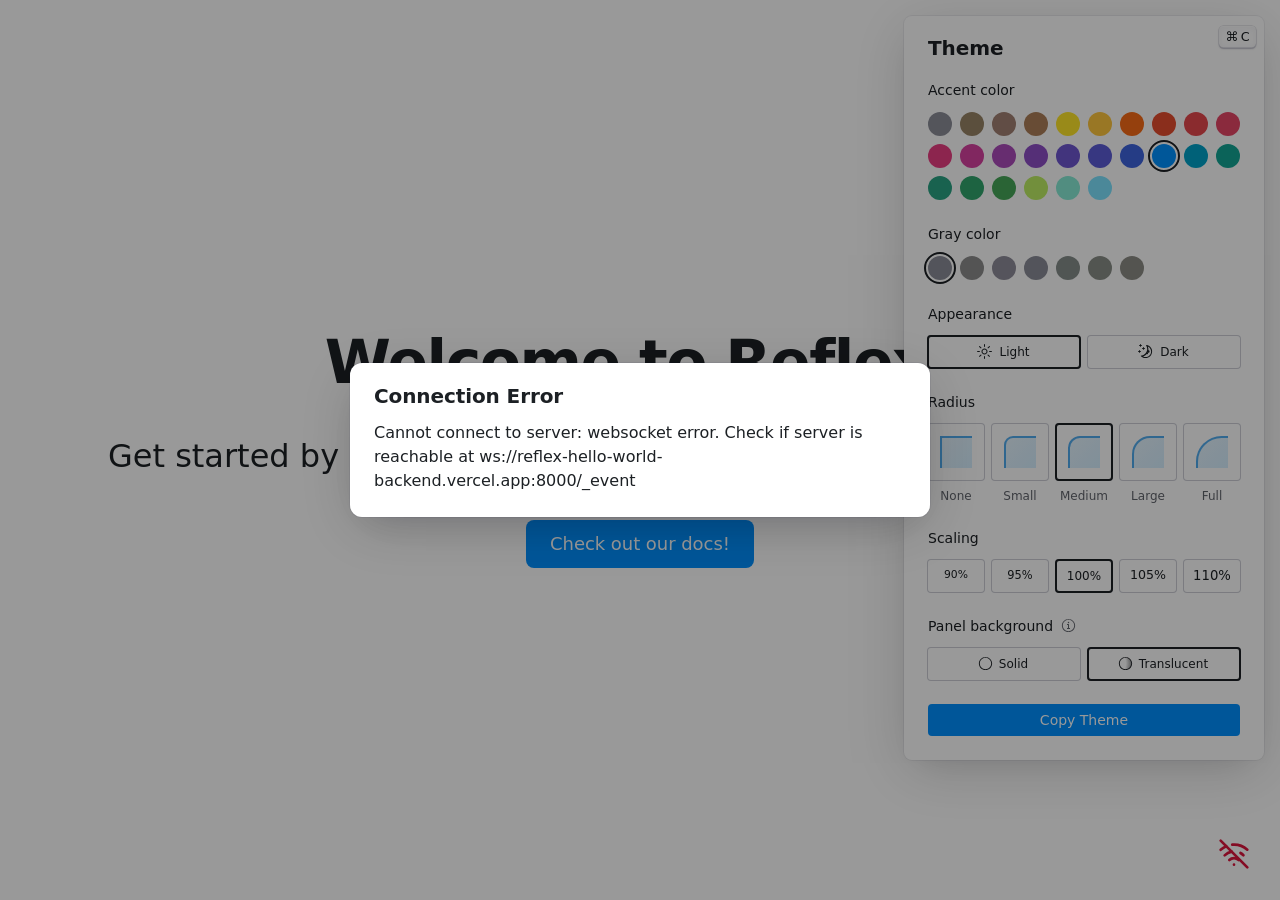
<file: index.html>
<!DOCTYPE html><html lang="en"><head><meta charSet="utf-8"/><meta name="viewport" content="width=device-width"/><title>Reflex Hello World | Index</title><meta content="favicon.ico" property="og:image"/><meta name="next-head-count" content="4"/><link rel="preload" href="/_next/static/css/9b455a05b5be3bfc.css" as="style" crossorigin=""/><link rel="stylesheet" href="/_next/static/css/9b455a05b5be3bfc.css" crossorigin="" data-n-g=""/><noscript data-n-css=""></noscript><script defer="" crossorigin="" nomodule="" src="/_next/static/chunks/polyfills-c67a75d1b6f99dc8.js"></script><script src="/_next/static/chunks/webpack-ce057566244fa2ce.js" defer="" crossorigin=""></script><script src="/_next/static/chunks/framework-bbecb7d54330d002.js" defer="" crossorigin=""></script><script src="/_next/static/chunks/main-d118035c79e44985.js" defer="" crossorigin=""></script><script src="/_next/static/chunks/pages/_app-b67d47fac037e711.js" defer="" crossorigin=""></script><script src="/_next/static/chunks/289-af9cf72feeacbb5a.js" defer="" crossorigin=""></script><script src="/_next/static/chunks/452-6c3e418779ef1334.js" defer="" crossorigin=""></script><script src="/_next/static/chunks/pages/index-16f719d574b78aa0.js" defer="" crossorigin=""></script><script src="/_next/static/wOvpNPeB535eRm3nLg3Bg/_buildManifest.js" defer="" crossorigin=""></script><script src="/_next/static/wOvpNPeB535eRm3nLg3Bg/_ssgManifest.js" defer="" crossorigin=""></script></head><body><div id="__next"><script>!function(){try{var d=document.documentElement,c=d.classList;c.remove('light','dark');var e=localStorage.getItem('chakra-ui-color-mode');if('system'===e||(!e&&false)){var t='(prefers-color-scheme: dark)',m=window.matchMedia(t);if(m.media!==t||m.matches){d.style.colorScheme = 'dark';c.add('dark')}else{d.style.colorScheme = 'light';c.add('light')}}else if(e){c.add(e|| '')}else{c.add('light')}if(e==='light'||e==='dark'||!e)d.style.colorScheme=e||'light'}catch(e){}}()</script><style>
:root, .light, .light-theme { --color-page-background: white; }
.dark, .dark-theme { --color-page-background: var(--slate-1); }
body { background-color: var(--color-page-background); }
</style><div data-is-root-theme="true" data-accent-color="blue" data-gray-color="slate" data-has-background="false" data-panel-background="translucent" data-radius="medium" data-scaling="100%" class="radix-themes css-0"><style data-emotion="css 17rg0dp">.css-17rg0dp{position:fixed;width:100vw;height:0;}</style><div class="css-17rg0dp"><style data-emotion="css 138ddzj animation-zrpd5b">.css-138ddzj{color:crimson;z-index:9999;position:fixed;bottom:30px;right:30px;-webkit-animation:animation-zrpd5b 1s infinite;animation:animation-zrpd5b 1s infinite;}@-webkit-keyframes animation-zrpd5b{0%{opacity:0;}100%{opacity:1;}}@keyframes animation-zrpd5b{0%{opacity:0;}100%{opacity:1;}}</style><svg xmlns="http://www.w3.org/2000/svg" width="32" height="32" viewBox="0 0 24 24" fill="none" stroke="currentColor" stroke-width="2" stroke-linecap="round" stroke-linejoin="round" class="lucide lucide-wifi-off css-138ddzj"><line x1="2" x2="22" y1="2" y2="22"></line><path d="M8.5 16.5a5 5 0 0 1 7 0"></path><path d="M2 8.82a15 15 0 0 1 4.17-2.65"></path><path d="M10.66 5c4.01-.36 8.14.9 11.34 3.76"></path><path d="M16.85 11.25a10 10 0 0 1 2.22 1.68"></path><path d="M5 13a10 10 0 0 1 5.24-2.76"></path><line x1="12" x2="12.01" y1="20" y2="20"></line>wifi_off</svg></div><style data-emotion="css 1uygidu">.css-1uygidu{height:100vh;display:-webkit-box;display:-webkit-flex;display:-ms-flexbox;display:flex;-webkit-align-items:center;-webkit-box-align:center;-ms-flex-align:center;align-items:center;-webkit-box-pack:center;-ms-flex-pack:center;-webkit-justify-content:center;justify-content:center;}</style><div class="rt-Flex css-1uygidu rt-r-display-flex rt-r-jc-start"><div style="z-index:9999;overflow:hidden;max-height:calc(100vh - var(--space-4) - var(--space-4));border-radius:var(--radius-4);background-color:var(--color-panel-solid);transform-origin:top center;transition-property:transform, box-shadow;transition-duration:200ms;transition-timing-function:ease-out;transform:none;box-shadow:var(--shadow-5)" data-is-root-theme="false" data-accent-color="blue" data-gray-color="slate" data-has-background="false" data-panel-background="translucent" data-radius="medium" data-scaling="100%" class="rt-Flex radix-themes rt-r-display-flex rt-r-fd-column rt-r-jc-start rt-r-position-fixed rt-r-top-0 rt-r-right-0 rt-r-mt-4 rt-r-mr-4"><div dir="ltr" class="rt-ScrollAreaRoot" style="position:relative;--radix-scroll-area-corner-width:0px;--radix-scroll-area-corner-height:0px"><style>[data-radix-scroll-area-viewport]{scrollbar-width:none;-ms-overflow-style:none;-webkit-overflow-scrolling:touch;}[data-radix-scroll-area-viewport]::-webkit-scrollbar{display:none}</style><div data-radix-scroll-area-viewport="" class="rt-ScrollAreaViewport" style="overflow-x:hidden;overflow-y:hidden"><div style="min-width:100%;display:table"><div class="rt-Box rt-r-p-5 rt-r-position-relative rt-r-fg-1"><div class="rt-Box rt-r-position-absolute rt-r-top-0 rt-r-right-0 rt-r-m-2"><kbd tabindex="0" data-state="closed" class="rt-Kbd rt-ThemePanelShortcut rt-r-size-3">⌘ C</kbd></div><h3 class="rt-Heading rt-r-size-5 rt-r-weight-bold rt-r-lt-both rt-r-mb-5">Theme</h3><p id="accent-color-title" class="rt-Text rt-r-size-2 rt-r-weight-medium rt-r-mt-5">Accent color</p><div role="group" aria-labelledby="accent-color-title" class="rt-Grid rt-r-gap-2 rt-r-mt-3" style="--grid-template-columns-initial:repeat(10, minmax(0, 1fr))"><label class="rt-ThemePanelSwatch" style="background-color:var(--gray-9)"><input class="rt-ThemePanelSwatchInput" type="radio" name="accentColor" data-state="closed" value="gray"/></label><label class="rt-ThemePanelSwatch" style="background-color:var(--gold-9)"><input class="rt-ThemePanelSwatchInput" type="radio" name="accentColor" data-state="closed" value="gold"/></label><label class="rt-ThemePanelSwatch" style="background-color:var(--bronze-9)"><input class="rt-ThemePanelSwatchInput" type="radio" name="accentColor" data-state="closed" value="bronze"/></label><label class="rt-ThemePanelSwatch" style="background-color:var(--brown-9)"><input class="rt-ThemePanelSwatchInput" type="radio" name="accentColor" data-state="closed" value="brown"/></label><label class="rt-ThemePanelSwatch" style="background-color:var(--yellow-9)"><input class="rt-ThemePanelSwatchInput" type="radio" name="accentColor" data-state="closed" value="yellow"/></label><label class="rt-ThemePanelSwatch" style="background-color:var(--amber-9)"><input class="rt-ThemePanelSwatchInput" type="radio" name="accentColor" data-state="closed" value="amber"/></label><label class="rt-ThemePanelSwatch" style="background-color:var(--orange-9)"><input class="rt-ThemePanelSwatchInput" type="radio" name="accentColor" data-state="closed" value="orange"/></label><label class="rt-ThemePanelSwatch" style="background-color:var(--tomato-9)"><input class="rt-ThemePanelSwatchInput" type="radio" name="accentColor" data-state="closed" value="tomato"/></label><label class="rt-ThemePanelSwatch" style="background-color:var(--red-9)"><input class="rt-ThemePanelSwatchInput" type="radio" name="accentColor" data-state="closed" value="red"/></label><label class="rt-ThemePanelSwatch" style="background-color:var(--ruby-9)"><input class="rt-ThemePanelSwatchInput" type="radio" name="accentColor" data-state="closed" value="ruby"/></label><label class="rt-ThemePanelSwatch" style="background-color:var(--crimson-9)"><input class="rt-ThemePanelSwatchInput" type="radio" name="accentColor" data-state="closed" value="crimson"/></label><label class="rt-ThemePanelSwatch" style="background-color:var(--pink-9)"><input class="rt-ThemePanelSwatchInput" type="radio" name="accentColor" data-state="closed" value="pink"/></label><label class="rt-ThemePanelSwatch" style="background-color:var(--plum-9)"><input class="rt-ThemePanelSwatchInput" type="radio" name="accentColor" data-state="closed" value="plum"/></label><label class="rt-ThemePanelSwatch" style="background-color:var(--purple-9)"><input class="rt-ThemePanelSwatchInput" type="radio" name="accentColor" data-state="closed" value="purple"/></label><label class="rt-ThemePanelSwatch" style="background-color:var(--violet-9)"><input class="rt-ThemePanelSwatchInput" type="radio" name="accentColor" data-state="closed" value="violet"/></label><label class="rt-ThemePanelSwatch" style="background-color:var(--iris-9)"><input class="rt-ThemePanelSwatchInput" type="radio" name="accentColor" data-state="closed" value="iris"/></label><label class="rt-ThemePanelSwatch" style="background-color:var(--indigo-9)"><input class="rt-ThemePanelSwatchInput" type="radio" name="accentColor" data-state="closed" value="indigo"/></label><label class="rt-ThemePanelSwatch" style="background-color:var(--blue-9)"><input class="rt-ThemePanelSwatchInput" type="radio" name="accentColor" data-state="closed" checked="" value="blue"/></label><label class="rt-ThemePanelSwatch" style="background-color:var(--cyan-9)"><input class="rt-ThemePanelSwatchInput" type="radio" name="accentColor" data-state="closed" value="cyan"/></label><label class="rt-ThemePanelSwatch" style="background-color:var(--teal-9)"><input class="rt-ThemePanelSwatchInput" type="radio" name="accentColor" data-state="closed" value="teal"/></label><label class="rt-ThemePanelSwatch" style="background-color:var(--jade-9)"><input class="rt-ThemePanelSwatchInput" type="radio" name="accentColor" data-state="closed" value="jade"/></label><label class="rt-ThemePanelSwatch" style="background-color:var(--green-9)"><input class="rt-ThemePanelSwatchInput" type="radio" name="accentColor" data-state="closed" value="green"/></label><label class="rt-ThemePanelSwatch" style="background-color:var(--grass-9)"><input class="rt-ThemePanelSwatchInput" type="radio" name="accentColor" data-state="closed" value="grass"/></label><label class="rt-ThemePanelSwatch" style="background-color:var(--lime-9)"><input class="rt-ThemePanelSwatchInput" type="radio" name="accentColor" data-state="closed" value="lime"/></label><label class="rt-ThemePanelSwatch" style="background-color:var(--mint-9)"><input class="rt-ThemePanelSwatchInput" type="radio" name="accentColor" data-state="closed" value="mint"/></label><label class="rt-ThemePanelSwatch" style="background-color:var(--sky-9)"><input class="rt-ThemePanelSwatchInput" type="radio" name="accentColor" data-state="closed" value="sky"/></label></div><p id="gray-color-title" class="rt-Text rt-Flex rt-r-display-flex rt-r-ai-center rt-r-jc-space-between rt-r-size-2 rt-r-weight-medium rt-r-mt-5">Gray color</p><div role="group" aria-labelledby="gray-color-title" class="rt-Grid rt-r-gap-2 rt-r-mt-3" style="--grid-template-columns-initial:repeat(10, minmax(0, 1fr))"><label class="rt-Flex rt-r-display-flex rt-r-ai-center rt-r-jc-center rt-ThemePanelSwatch" style="background-color:var(--slate-9)"><input class="rt-ThemePanelSwatchInput" type="radio" name="grayColor" data-state="closed" checked="" value="auto"/></label><label class="rt-Flex rt-r-display-flex rt-r-ai-center rt-r-jc-center rt-ThemePanelSwatch" style="background-color:var(--gray-9);filter:saturate(0)"><input class="rt-ThemePanelSwatchInput" type="radio" name="grayColor" data-state="closed" value="gray"/></label><label class="rt-Flex rt-r-display-flex rt-r-ai-center rt-r-jc-center rt-ThemePanelSwatch" style="background-color:var(--mauve-9)"><input class="rt-ThemePanelSwatchInput" type="radio" name="grayColor" data-state="closed" value="mauve"/></label><label class="rt-Flex rt-r-display-flex rt-r-ai-center rt-r-jc-center rt-ThemePanelSwatch" style="background-color:var(--slate-9)"><input class="rt-ThemePanelSwatchInput" type="radio" name="grayColor" data-state="closed" value="slate"/></label><label class="rt-Flex rt-r-display-flex rt-r-ai-center rt-r-jc-center rt-ThemePanelSwatch" style="background-color:var(--sage-9)"><input class="rt-ThemePanelSwatchInput" type="radio" name="grayColor" data-state="closed" value="sage"/></label><label class="rt-Flex rt-r-display-flex rt-r-ai-center rt-r-jc-center rt-ThemePanelSwatch" style="background-color:var(--olive-9)"><input class="rt-ThemePanelSwatchInput" type="radio" name="grayColor" data-state="closed" value="olive"/></label><label class="rt-Flex rt-r-display-flex rt-r-ai-center rt-r-jc-center rt-ThemePanelSwatch" style="background-color:var(--sand-9)"><input class="rt-ThemePanelSwatchInput" type="radio" name="grayColor" data-state="closed" value="sand"/></label></div><p id="appearance-title" class="rt-Text rt-r-size-2 rt-r-weight-medium rt-r-mt-5">Appearance</p><div role="group" aria-labelledby="appearance-title" class="rt-Grid rt-r-gap-2 rt-r-mt-3" style="--grid-template-columns-initial:repeat(2, minmax(0, 1fr))"><label class="rt-ThemePanelRadioCard"><input class="rt-ThemePanelRadioCardInput" type="radio" name="appearance" value="light"/><div class="rt-Flex rt-r-display-flex rt-r-ai-center rt-r-jc-center rt-r-gap-2 rt-r-h-6"><svg width="15" height="15" viewBox="0 0 15 15" fill="none" xmlns="http://www.w3.org/2000/svg" style="margin:0 -1px"><path d="M7.5 0C7.77614 0 8 0.223858 8 0.5V2.5C8 2.77614 7.77614 3 7.5 3C7.22386 3 7 2.77614 7 2.5V0.5C7 0.223858 7.22386 0 7.5 0ZM2.1967 2.1967C2.39196 2.00144 2.70854 2.00144 2.90381 2.1967L4.31802 3.61091C4.51328 3.80617 4.51328 4.12276 4.31802 4.31802C4.12276 4.51328 3.80617 4.51328 3.61091 4.31802L2.1967 2.90381C2.00144 2.70854 2.00144 2.39196 2.1967 2.1967ZM0.5 7C0.223858 7 0 7.22386 0 7.5C0 7.77614 0.223858 8 0.5 8H2.5C2.77614 8 3 7.77614 3 7.5C3 7.22386 2.77614 7 2.5 7H0.5ZM2.1967 12.8033C2.00144 12.608 2.00144 12.2915 2.1967 12.0962L3.61091 10.682C3.80617 10.4867 4.12276 10.4867 4.31802 10.682C4.51328 10.8772 4.51328 11.1938 4.31802 11.3891L2.90381 12.8033C2.70854 12.9986 2.39196 12.9986 2.1967 12.8033ZM12.5 7C12.2239 7 12 7.22386 12 7.5C12 7.77614 12.2239 8 12.5 8H14.5C14.7761 8 15 7.77614 15 7.5C15 7.22386 14.7761 7 14.5 7H12.5ZM10.682 4.31802C10.4867 4.12276 10.4867 3.80617 10.682 3.61091L12.0962 2.1967C12.2915 2.00144 12.608 2.00144 12.8033 2.1967C12.9986 2.39196 12.9986 2.70854 12.8033 2.90381L11.3891 4.31802C11.1938 4.51328 10.8772 4.51328 10.682 4.31802ZM8 12.5C8 12.2239 7.77614 12 7.5 12C7.22386 12 7 12.2239 7 12.5V14.5C7 14.7761 7.22386 15 7.5 15C7.77614 15 8 14.7761 8 14.5V12.5ZM10.682 10.682C10.8772 10.4867 11.1938 10.4867 11.3891 10.682L12.8033 12.0962C12.9986 12.2915 12.9986 12.608 12.8033 12.8033C12.608 12.9986 12.2915 12.9986 12.0962 12.8033L10.682 11.3891C10.4867 11.1938 10.4867 10.8772 10.682 10.682ZM5.5 7.5C5.5 6.39543 6.39543 5.5 7.5 5.5C8.60457 5.5 9.5 6.39543 9.5 7.5C9.5 8.60457 8.60457 9.5 7.5 9.5C6.39543 9.5 5.5 8.60457 5.5 7.5ZM7.5 4.5C5.84315 4.5 4.5 5.84315 4.5 7.5C4.5 9.15685 5.84315 10.5 7.5 10.5C9.15685 10.5 10.5 9.15685 10.5 7.5C10.5 5.84315 9.15685 4.5 7.5 4.5Z" fill="currentColor" fill-rule="evenodd" clip-rule="evenodd"></path></svg><span class="rt-Text rt-r-size-1 rt-r-weight-medium">Light</span></div></label><label class="rt-ThemePanelRadioCard"><input class="rt-ThemePanelRadioCardInput" type="radio" name="appearance" value="dark"/><div class="rt-Flex rt-r-display-flex rt-r-ai-center rt-r-jc-center rt-r-gap-2 rt-r-h-6"><svg width="15" height="15" viewBox="0 0 15 15" fill="none" xmlns="http://www.w3.org/2000/svg" style="margin:0 -1px"><path d="M2.89998 0.499976C2.89998 0.279062 2.72089 0.0999756 2.49998 0.0999756C2.27906 0.0999756 2.09998 0.279062 2.09998 0.499976V1.09998H1.49998C1.27906 1.09998 1.09998 1.27906 1.09998 1.49998C1.09998 1.72089 1.27906 1.89998 1.49998 1.89998H2.09998V2.49998C2.09998 2.72089 2.27906 2.89998 2.49998 2.89998C2.72089 2.89998 2.89998 2.72089 2.89998 2.49998V1.89998H3.49998C3.72089 1.89998 3.89998 1.72089 3.89998 1.49998C3.89998 1.27906 3.72089 1.09998 3.49998 1.09998H2.89998V0.499976ZM5.89998 3.49998C5.89998 3.27906 5.72089 3.09998 5.49998 3.09998C5.27906 3.09998 5.09998 3.27906 5.09998 3.49998V4.09998H4.49998C4.27906 4.09998 4.09998 4.27906 4.09998 4.49998C4.09998 4.72089 4.27906 4.89998 4.49998 4.89998H5.09998V5.49998C5.09998 5.72089 5.27906 5.89998 5.49998 5.89998C5.72089 5.89998 5.89998 5.72089 5.89998 5.49998V4.89998H6.49998C6.72089 4.89998 6.89998 4.72089 6.89998 4.49998C6.89998 4.27906 6.72089 4.09998 6.49998 4.09998H5.89998V3.49998ZM1.89998 6.49998C1.89998 6.27906 1.72089 6.09998 1.49998 6.09998C1.27906 6.09998 1.09998 6.27906 1.09998 6.49998V7.09998H0.499976C0.279062 7.09998 0.0999756 7.27906 0.0999756 7.49998C0.0999756 7.72089 0.279062 7.89998 0.499976 7.89998H1.09998V8.49998C1.09998 8.72089 1.27906 8.89997 1.49998 8.89997C1.72089 8.89997 1.89998 8.72089 1.89998 8.49998V7.89998H2.49998C2.72089 7.89998 2.89998 7.72089 2.89998 7.49998C2.89998 7.27906 2.72089 7.09998 2.49998 7.09998H1.89998V6.49998ZM8.54406 0.98184L8.24618 0.941586C8.03275 0.917676 7.90692 1.1655 8.02936 1.34194C8.17013 1.54479 8.29981 1.75592 8.41754 1.97445C8.91878 2.90485 9.20322 3.96932 9.20322 5.10022C9.20322 8.37201 6.82247 11.0878 3.69887 11.6097C3.45736 11.65 3.20988 11.6772 2.96008 11.6906C2.74563 11.702 2.62729 11.9535 2.77721 12.1072C2.84551 12.1773 2.91535 12.2458 2.98667 12.3128L3.05883 12.3795L3.31883 12.6045L3.50684 12.7532L3.62796 12.8433L3.81491 12.9742L3.99079 13.089C4.11175 13.1651 4.23536 13.2375 4.36157 13.3059L4.62496 13.4412L4.88553 13.5607L5.18837 13.6828L5.43169 13.7686C5.56564 13.8128 5.70149 13.8529 5.83857 13.8885C5.94262 13.9155 6.04767 13.9401 6.15405 13.9622C6.27993 13.9883 6.40713 14.0109 6.53544 14.0298L6.85241 14.0685L7.11934 14.0892C7.24637 14.0965 7.37436 14.1002 7.50322 14.1002C11.1483 14.1002 14.1032 11.1453 14.1032 7.50023C14.1032 7.25044 14.0893 7.00389 14.0623 6.76131L14.0255 6.48407C13.991 6.26083 13.9453 6.04129 13.8891 5.82642C13.8213 5.56709 13.7382 5.31398 13.6409 5.06881L13.5279 4.80132L13.4507 4.63542L13.3766 4.48666C13.2178 4.17773 13.0353 3.88295 12.8312 3.60423L12.6782 3.40352L12.4793 3.16432L12.3157 2.98361L12.1961 2.85951L12.0355 2.70246L11.8134 2.50184L11.4925 2.24191L11.2483 2.06498L10.9562 1.87446L10.6346 1.68894L10.3073 1.52378L10.1938 1.47176L9.95488 1.3706L9.67791 1.2669L9.42566 1.1846L9.10075 1.09489L8.83599 1.03486L8.54406 0.98184ZM10.4032 5.30023C10.4032 4.27588 10.2002 3.29829 9.83244 2.40604C11.7623 3.28995 13.1032 5.23862 13.1032 7.50023C13.1032 10.593 10.596 13.1002 7.50322 13.1002C6.63646 13.1002 5.81597 12.9036 5.08355 12.5522C6.5419 12.0941 7.81081 11.2082 8.74322 10.0416C8.87963 10.2284 9.10028 10.3497 9.34928 10.3497C9.76349 10.3497 10.0993 10.0139 10.0993 9.59971C10.0993 9.24256 9.84965 8.94373 9.51535 8.86816C9.57741 8.75165 9.63653 8.63334 9.6926 8.51332C9.88358 8.63163 10.1088 8.69993 10.35 8.69993C11.0403 8.69993 11.6 8.14028 11.6 7.44993C11.6 6.75976 11.0406 6.20024 10.3505 6.19993C10.3853 5.90487 10.4032 5.60464 10.4032 5.30023Z" fill="currentColor" fill-rule="evenodd" clip-rule="evenodd"></path></svg><span class="rt-Text rt-r-size-1 rt-r-weight-medium">Dark</span></div></label></div><p id="radius-title" class="rt-Text rt-r-size-2 rt-r-weight-medium rt-r-mt-5">Radius</p><div role="group" aria-labelledby="radius-title" class="rt-Grid rt-r-gap-2 rt-r-mt-3" style="--grid-template-columns-initial:repeat(5, minmax(0, 1fr))"><div class="rt-Flex rt-r-display-flex rt-r-fd-column rt-r-ai-center rt-r-jc-start"><label class="rt-ThemePanelRadioCard"><input class="rt-ThemePanelRadioCardInput" type="radio" name="radius" id="theme-panel-radius-none" value="none"/><div style="border-top-left-radius:var(--radius-5);background-image:linear-gradient(to bottom right, var(--accent-3), var(--accent-4));border-top:2px solid var(--accent-a8);border-left:2px solid var(--accent-a8)" data-is-root-theme="false" data-accent-color="blue" data-gray-color="slate" data-has-background="false" data-panel-background="translucent" data-radius="none" data-scaling="100%" class="rt-Box radix-themes rt-r-w-6 rt-r-h-6 rt-r-m-3"></div></label><label for="theme-panel-radius-none" data-accent-color="gray" class="rt-Text rt-Box rt-r-pt-2 rt-r-size-1">None</label></div><div class="rt-Flex rt-r-display-flex rt-r-fd-column rt-r-ai-center rt-r-jc-start"><label class="rt-ThemePanelRadioCard"><input class="rt-ThemePanelRadioCardInput" type="radio" name="radius" id="theme-panel-radius-small" value="small"/><div style="border-top-left-radius:var(--radius-5);background-image:linear-gradient(to bottom right, var(--accent-3), var(--accent-4));border-top:2px solid var(--accent-a8);border-left:2px solid var(--accent-a8)" data-is-root-theme="false" data-accent-color="blue" data-gray-color="slate" data-has-background="false" data-panel-background="translucent" data-radius="small" data-scaling="100%" class="rt-Box radix-themes rt-r-w-6 rt-r-h-6 rt-r-m-3"></div></label><label for="theme-panel-radius-small" data-accent-color="gray" class="rt-Text rt-Box rt-r-pt-2 rt-r-size-1">Small</label></div><div class="rt-Flex rt-r-display-flex rt-r-fd-column rt-r-ai-center rt-r-jc-start"><label class="rt-ThemePanelRadioCard"><input class="rt-ThemePanelRadioCardInput" type="radio" name="radius" id="theme-panel-radius-medium" checked="" value="medium"/><div style="border-top-left-radius:var(--radius-5);background-image:linear-gradient(to bottom right, var(--accent-3), var(--accent-4));border-top:2px solid var(--accent-a8);border-left:2px solid var(--accent-a8)" data-is-root-theme="false" data-accent-color="blue" data-gray-color="slate" data-has-background="false" data-panel-background="translucent" data-radius="medium" data-scaling="100%" class="rt-Box radix-themes rt-r-w-6 rt-r-h-6 rt-r-m-3"></div></label><label for="theme-panel-radius-medium" data-accent-color="gray" class="rt-Text rt-Box rt-r-pt-2 rt-r-size-1">Medium</label></div><div class="rt-Flex rt-r-display-flex rt-r-fd-column rt-r-ai-center rt-r-jc-start"><label class="rt-ThemePanelRadioCard"><input class="rt-ThemePanelRadioCardInput" type="radio" name="radius" id="theme-panel-radius-large" value="large"/><div style="border-top-left-radius:var(--radius-5);background-image:linear-gradient(to bottom right, var(--accent-3), var(--accent-4));border-top:2px solid var(--accent-a8);border-left:2px solid var(--accent-a8)" data-is-root-theme="false" data-accent-color="blue" data-gray-color="slate" data-has-background="false" data-panel-background="translucent" data-radius="large" data-scaling="100%" class="rt-Box radix-themes rt-r-w-6 rt-r-h-6 rt-r-m-3"></div></label><label for="theme-panel-radius-large" data-accent-color="gray" class="rt-Text rt-Box rt-r-pt-2 rt-r-size-1">Large</label></div><div class="rt-Flex rt-r-display-flex rt-r-fd-column rt-r-ai-center rt-r-jc-start"><label class="rt-ThemePanelRadioCard"><input class="rt-ThemePanelRadioCardInput" type="radio" name="radius" id="theme-panel-radius-full" value="full"/><div style="border-top-left-radius:80%;background-image:linear-gradient(to bottom right, var(--accent-3), var(--accent-4));border-top:2px solid var(--accent-a8);border-left:2px solid var(--accent-a8)" data-is-root-theme="false" data-accent-color="blue" data-gray-color="slate" data-has-background="false" data-panel-background="translucent" data-radius="full" data-scaling="100%" class="rt-Box radix-themes rt-r-w-6 rt-r-h-6 rt-r-m-3"></div></label><label for="theme-panel-radius-full" data-accent-color="gray" class="rt-Text rt-Box rt-r-pt-2 rt-r-size-1">Full</label></div></div><p id="scaling-title" class="rt-Text rt-r-size-2 rt-r-weight-medium rt-r-mt-5">Scaling</p><div role="group" aria-labelledby="scaling-title" class="rt-Grid rt-r-gap-2 rt-r-mt-3" style="--grid-template-columns-initial:repeat(5, minmax(0, 1fr))"><label class="rt-ThemePanelRadioCard"><input class="rt-ThemePanelRadioCardInput" type="radio" name="scaling" value="90%"/><div class="rt-Flex rt-r-display-flex rt-r-ai-center rt-r-jc-center rt-r-h-6"><div data-is-root-theme="false" data-accent-color="blue" data-gray-color="slate" data-has-background="false" data-panel-background="translucent" data-radius="medium" data-scaling="90%" class="rt-Flex radix-themes rt-r-display-flex rt-r-ai-center rt-r-jc-center"><span class="rt-Text rt-r-size-1 rt-r-weight-medium">90%</span></div></div></label><label class="rt-ThemePanelRadioCard"><input class="rt-ThemePanelRadioCardInput" type="radio" name="scaling" value="95%"/><div class="rt-Flex rt-r-display-flex rt-r-ai-center rt-r-jc-center rt-r-h-6"><div data-is-root-theme="false" data-accent-color="blue" data-gray-color="slate" data-has-background="false" data-panel-background="translucent" data-radius="medium" data-scaling="95%" class="rt-Flex radix-themes rt-r-display-flex rt-r-ai-center rt-r-jc-center"><span class="rt-Text rt-r-size-1 rt-r-weight-medium">95%</span></div></div></label><label class="rt-ThemePanelRadioCard"><input class="rt-ThemePanelRadioCardInput" type="radio" name="scaling" checked="" value="100%"/><div class="rt-Flex rt-r-display-flex rt-r-ai-center rt-r-jc-center rt-r-h-6"><div data-is-root-theme="false" data-accent-color="blue" data-gray-color="slate" data-has-background="false" data-panel-background="translucent" data-radius="medium" data-scaling="100%" class="rt-Flex radix-themes rt-r-display-flex rt-r-ai-center rt-r-jc-center"><span class="rt-Text rt-r-size-1 rt-r-weight-medium">100%</span></div></div></label><label class="rt-ThemePanelRadioCard"><input class="rt-ThemePanelRadioCardInput" type="radio" name="scaling" value="105%"/><div class="rt-Flex rt-r-display-flex rt-r-ai-center rt-r-jc-center rt-r-h-6"><div data-is-root-theme="false" data-accent-color="blue" data-gray-color="slate" data-has-background="false" data-panel-background="translucent" data-radius="medium" data-scaling="105%" class="rt-Flex radix-themes rt-r-display-flex rt-r-ai-center rt-r-jc-center"><span class="rt-Text rt-r-size-1 rt-r-weight-medium">105%</span></div></div></label><label class="rt-ThemePanelRadioCard"><input class="rt-ThemePanelRadioCardInput" type="radio" name="scaling" value="110%"/><div class="rt-Flex rt-r-display-flex rt-r-ai-center rt-r-jc-center rt-r-h-6"><div data-is-root-theme="false" data-accent-color="blue" data-gray-color="slate" data-has-background="false" data-panel-background="translucent" data-radius="medium" data-scaling="110%" class="rt-Flex radix-themes rt-r-display-flex rt-r-ai-center rt-r-jc-center"><span class="rt-Text rt-r-size-1 rt-r-weight-medium">110%</span></div></div></label></div><div class="rt-Flex rt-r-display-flex rt-r-ai-center rt-r-jc-start rt-r-gap-2 rt-r-mt-5"><p id="panel-background-title" class="rt-Text rt-r-size-2 rt-r-weight-medium">Panel background</p><button data-accent-color="gray" type="button" aria-haspopup="dialog" aria-expanded="false" aria-controls="radix-:R2r2qt6:" data-state="closed" class="rt-reset rt-BaseButton rt-IconButton rt-r-size-1 rt-variant-ghost"><svg width="15" height="15" viewBox="0 0 15 15" fill="none" xmlns="http://www.w3.org/2000/svg" aria-hidden="true" focusable="false"><path d="M7.49991 0.876892C3.84222 0.876892 0.877075 3.84204 0.877075 7.49972C0.877075 11.1574 3.84222 14.1226 7.49991 14.1226C11.1576 14.1226 14.1227 11.1574 14.1227 7.49972C14.1227 3.84204 11.1576 0.876892 7.49991 0.876892ZM1.82707 7.49972C1.82707 4.36671 4.36689 1.82689 7.49991 1.82689C10.6329 1.82689 13.1727 4.36671 13.1727 7.49972C13.1727 10.6327 10.6329 13.1726 7.49991 13.1726C4.36689 13.1726 1.82707 10.6327 1.82707 7.49972ZM8.24992 4.49999C8.24992 4.9142 7.91413 5.24999 7.49992 5.24999C7.08571 5.24999 6.74992 4.9142 6.74992 4.49999C6.74992 4.08577 7.08571 3.74999 7.49992 3.74999C7.91413 3.74999 8.24992 4.08577 8.24992 4.49999ZM6.00003 5.99999H6.50003H7.50003C7.77618 5.99999 8.00003 6.22384 8.00003 6.49999V9.99999H8.50003H9.00003V11H8.50003H7.50003H6.50003H6.00003V9.99999H6.50003H7.00003V6.99999H6.50003H6.00003V5.99999Z" fill="currentColor" fill-rule="evenodd" clip-rule="evenodd"></path></svg><span style="position:absolute;border:0;width:1px;height:1px;padding:0;margin:-1px;overflow:hidden;clip:rect(0, 0, 0, 0);white-space:nowrap;word-wrap:normal">Learn more about panel background options</span></button></div><div role="group" aria-labelledby="panel-background-title" class="rt-Grid rt-r-gap-2 rt-r-mt-3" style="--grid-template-columns-initial:repeat(2, minmax(0, 1fr))"><label class="rt-ThemePanelRadioCard"><input class="rt-ThemePanelRadioCardInput" type="radio" name="panelBackground" value="solid"/><div class="rt-Flex rt-r-display-flex rt-r-ai-center rt-r-jc-center rt-r-gap-2 rt-r-h-6"><svg width="15" height="15" viewBox="0 0 15 15" fill="none" xmlns="http://www.w3.org/2000/svg" style="margin:0 -2px"><path d="M0.877075 7.49988C0.877075 3.84219 3.84222 0.877045 7.49991 0.877045C11.1576 0.877045 14.1227 3.84219 14.1227 7.49988C14.1227 11.1575 11.1576 14.1227 7.49991 14.1227C3.84222 14.1227 0.877075 11.1575 0.877075 7.49988ZM7.49991 1.82704C4.36689 1.82704 1.82708 4.36686 1.82708 7.49988C1.82708 10.6329 4.36689 13.1727 7.49991 13.1727C10.6329 13.1727 13.1727 10.6329 13.1727 7.49988C13.1727 4.36686 10.6329 1.82704 7.49991 1.82704Z" fill="currentColor" fill-rule="evenodd" clip-rule="evenodd"></path></svg><span class="rt-Text rt-r-size-1 rt-r-weight-medium">Solid</span></div></label><label class="rt-ThemePanelRadioCard"><input class="rt-ThemePanelRadioCardInput" type="radio" name="panelBackground" checked="" value="translucent"/><div class="rt-Flex rt-r-display-flex rt-r-ai-center rt-r-jc-center rt-r-gap-2 rt-r-h-6"><svg width="15" height="15" viewBox="0 0 15 15" fill="none" xmlns="http://www.w3.org/2000/svg" style="margin:0 -2px"><path opacity=".05" d="M6.78296 13.376C8.73904 9.95284 8.73904 5.04719 6.78296 1.62405L7.21708 1.37598C9.261 4.95283 9.261 10.0472 7.21708 13.624L6.78296 13.376Z" fill="currentColor" fill-rule="evenodd" clip-rule="evenodd"></path><path opacity=".1" d="M7.28204 13.4775C9.23929 9.99523 9.23929 5.00475 7.28204 1.52248L7.71791 1.2775C9.76067 4.9119 9.76067 10.0881 7.71791 13.7225L7.28204 13.4775Z" fill="currentColor" fill-rule="evenodd" clip-rule="evenodd"></path><path opacity=".15" d="M7.82098 13.5064C9.72502 9.99523 9.72636 5.01411 7.82492 1.50084L8.26465 1.26285C10.2465 4.92466 10.2451 10.085 8.26052 13.7448L7.82098 13.5064Z" fill="currentColor" fill-rule="evenodd" clip-rule="evenodd"></path><path opacity=".2" d="M8.41284 13.429C10.1952 9.92842 10.1957 5.07537 8.41435 1.57402L8.85999 1.34729C10.7139 4.99113 10.7133 10.0128 8.85841 13.6559L8.41284 13.429Z" fill="currentColor" fill-rule="evenodd" clip-rule="evenodd"></path><path opacity=".25" d="M9.02441 13.2956C10.6567 9.8379 10.6586 5.17715 9.03005 1.71656L9.48245 1.50366C11.1745 5.09919 11.1726 9.91629 9.47657 13.5091L9.02441 13.2956Z" fill="currentColor" fill-rule="evenodd" clip-rule="evenodd"></path><path opacity=".3" d="M9.66809 13.0655C11.1097 9.69572 11.1107 5.3121 9.67088 1.94095L10.1307 1.74457C11.6241 5.24121 11.6231 9.76683 10.1278 13.2622L9.66809 13.0655Z" fill="currentColor" fill-rule="evenodd" clip-rule="evenodd"></path><path opacity=".35" d="M10.331 12.7456C11.5551 9.52073 11.5564 5.49103 10.3347 2.26444L10.8024 2.0874C12.0672 5.42815 12.0659 9.58394 10.7985 12.9231L10.331 12.7456Z" fill="currentColor" fill-rule="evenodd" clip-rule="evenodd"></path><path opacity=".4" d="M11.0155 12.2986C11.9938 9.29744 11.9948 5.71296 11.0184 2.71067L11.4939 2.55603C12.503 5.6589 12.502 9.35178 11.4909 12.4535L11.0155 12.2986Z" fill="currentColor" fill-rule="evenodd" clip-rule="evenodd"></path><path opacity=".45" d="M11.7214 11.668C12.4254 9.01303 12.4262 5.99691 11.7237 3.34116L12.2071 3.21329C12.9318 5.95292 12.931 9.05728 12.2047 11.7961L11.7214 11.668Z" fill="currentColor" fill-rule="evenodd" clip-rule="evenodd"></path><path opacity=".5" d="M12.4432 10.752C12.8524 8.63762 12.8523 6.36089 12.4429 4.2466L12.9338 4.15155C13.3553 6.32861 13.3554 8.66985 12.9341 10.847L12.4432 10.752Z" fill="currentColor" fill-rule="evenodd" clip-rule="evenodd"></path><path d="M0.877075 7.49988C0.877075 3.84219 3.84222 0.877045 7.49991 0.877045C11.1576 0.877045 14.1227 3.84219 14.1227 7.49988C14.1227 11.1575 11.1576 14.1227 7.49991 14.1227C3.84222 14.1227 0.877075 11.1575 0.877075 7.49988ZM7.49991 1.82704C4.36689 1.82704 1.82708 4.36686 1.82708 7.49988C1.82708 10.6329 4.36689 13.1727 7.49991 13.1727C10.6329 13.1727 13.1727 10.6329 13.1727 7.49988C13.1727 4.36686 10.6329 1.82704 7.49991 1.82704Z" fill="currentColor" fill-rule="evenodd" clip-rule="evenodd"></path></svg><span class="rt-Text rt-r-size-1 rt-r-weight-medium">Translucent</span></div></label></div><button style="width:100%" class="rt-reset rt-BaseButton rt-Button rt-r-size-2 rt-variant-solid rt-r-mt-5">Copy Theme</button></div></div></div><div class="rt-ScrollAreaViewportFocusRing"></div></div></div><style data-emotion="css vn850v">.css-vn850v{font-size:2em;}</style><div class="rt-Flex css-vn850v rt-r-display-flex rt-r-fd-column rt-r-ai-center rt-r-jc-start rt-r-gap-7"><h1 class="rt-Heading rt-r-size-9 rt-r-weight-bold">Welcome to Reflex!</h1><p class="rt-Text">Get started by editing <code class="rt-Code rt-variant-soft">reflex_hello_world/reflex_hello_world.py</code></p><button class="rt-reset rt-BaseButton rt-Button rt-r-size-4 rt-variant-solid">Check out our docs!</button></div></div></div></div><script id="__NEXT_DATA__" type="application/json" crossorigin="">{"props":{"pageProps":{}},"page":"/","query":{},"buildId":"wOvpNPeB535eRm3nLg3Bg","nextExport":true,"autoExport":true,"isFallback":false,"scriptLoader":[]}</script></body></html>
</file>
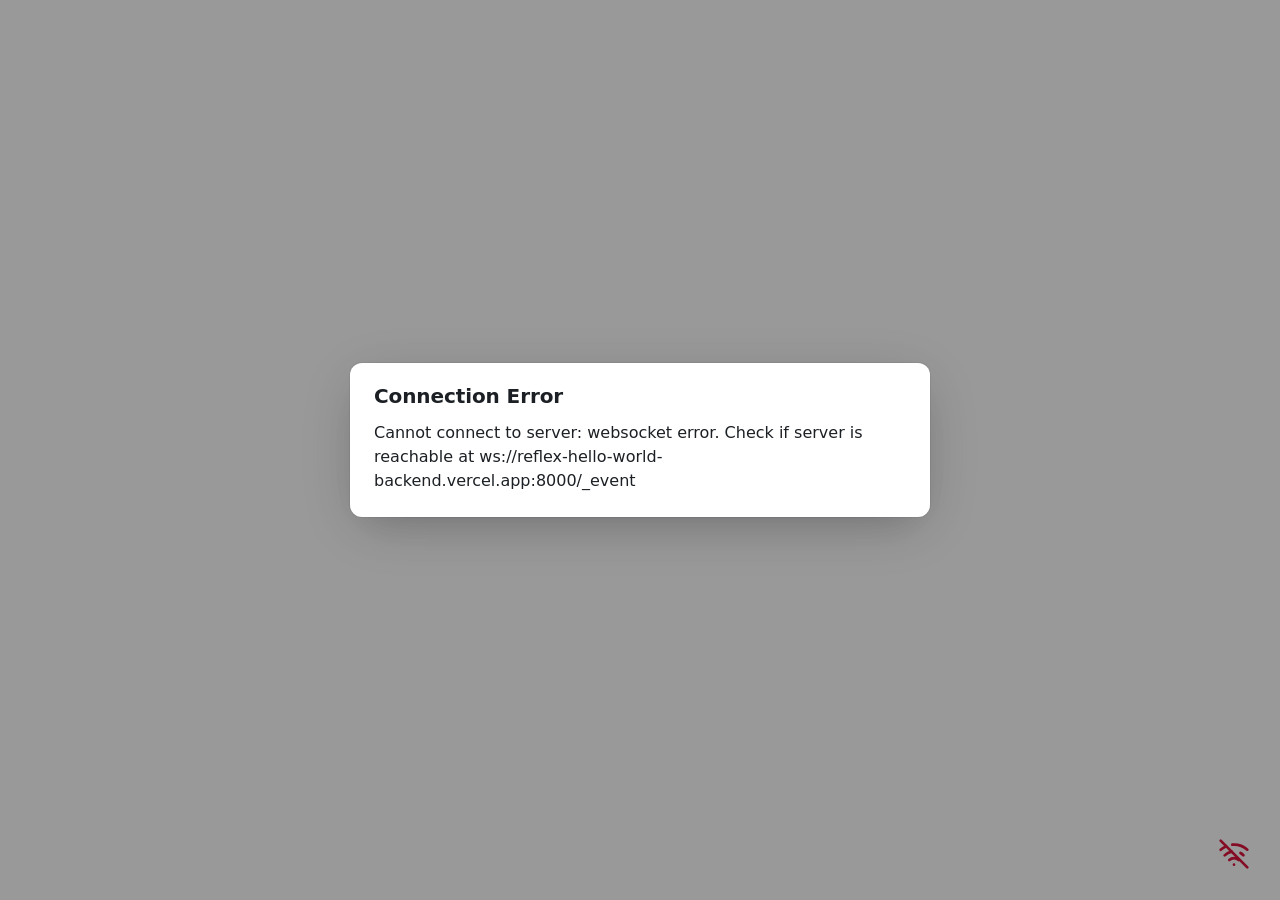
<file: 404/index.html>
<!DOCTYPE html><html lang="en"><head><meta charSet="utf-8"/><meta name="viewport" content="width=device-width"/><title>404 - Not Found</title><meta content="The page was not found" name="description"/><meta content="favicon.ico" property="og:image"/><meta name="next-head-count" content="5"/><link rel="preload" href="/_next/static/css/9b455a05b5be3bfc.css" as="style" crossorigin=""/><link rel="stylesheet" href="/_next/static/css/9b455a05b5be3bfc.css" crossorigin="" data-n-g=""/><noscript data-n-css=""></noscript><script defer="" crossorigin="" nomodule="" src="/_next/static/chunks/polyfills-c67a75d1b6f99dc8.js"></script><script src="/_next/static/chunks/webpack-ce057566244fa2ce.js" defer="" crossorigin=""></script><script src="/_next/static/chunks/framework-bbecb7d54330d002.js" defer="" crossorigin=""></script><script src="/_next/static/chunks/main-d118035c79e44985.js" defer="" crossorigin=""></script><script src="/_next/static/chunks/pages/_app-b67d47fac037e711.js" defer="" crossorigin=""></script><script src="/_next/static/chunks/289-af9cf72feeacbb5a.js" defer="" crossorigin=""></script><script src="/_next/static/chunks/pages/404-1e65af8f680ac9af.js" defer="" crossorigin=""></script><script src="/_next/static/wOvpNPeB535eRm3nLg3Bg/_buildManifest.js" defer="" crossorigin=""></script><script src="/_next/static/wOvpNPeB535eRm3nLg3Bg/_ssgManifest.js" defer="" crossorigin=""></script></head><body><div id="__next"><script>!function(){try{var d=document.documentElement,c=d.classList;c.remove('light','dark');var e=localStorage.getItem('chakra-ui-color-mode');if('system'===e||(!e&&false)){var t='(prefers-color-scheme: dark)',m=window.matchMedia(t);if(m.media!==t||m.matches){d.style.colorScheme = 'dark';c.add('dark')}else{d.style.colorScheme = 'light';c.add('light')}}else if(e){c.add(e|| '')}else{c.add('light')}if(e==='light'||e==='dark'||!e)d.style.colorScheme=e||'light'}catch(e){}}()</script><style>
:root, .light, .light-theme { --color-page-background: white; }
.dark, .dark-theme { --color-page-background: var(--slate-1); }
body { background-color: var(--color-page-background); }
</style><div data-is-root-theme="true" data-accent-color="blue" data-gray-color="slate" data-has-background="false" data-panel-background="translucent" data-radius="medium" data-scaling="100%" class="radix-themes css-0"><style data-emotion="css 17rg0dp">.css-17rg0dp{position:fixed;width:100vw;height:0;}</style><div class="css-17rg0dp"><style data-emotion="css 138ddzj animation-zrpd5b">.css-138ddzj{color:crimson;z-index:9999;position:fixed;bottom:30px;right:30px;-webkit-animation:animation-zrpd5b 1s infinite;animation:animation-zrpd5b 1s infinite;}@-webkit-keyframes animation-zrpd5b{0%{opacity:0;}100%{opacity:1;}}@keyframes animation-zrpd5b{0%{opacity:0;}100%{opacity:1;}}</style><svg xmlns="http://www.w3.org/2000/svg" width="32" height="32" viewBox="0 0 24 24" fill="none" stroke="currentColor" stroke-width="2" stroke-linecap="round" stroke-linejoin="round" class="lucide lucide-wifi-off css-138ddzj"><line x1="2" x2="22" y1="2" y2="22"></line><path d="M8.5 16.5a5 5 0 0 1 7 0"></path><path d="M2 8.82a15 15 0 0 1 4.17-2.65"></path><path d="M10.66 5c4.01-.36 8.14.9 11.34 3.76"></path><path d="M16.85 11.25a10 10 0 0 1 2.22 1.68"></path><path d="M5 13a10 10 0 0 1 5.24-2.76"></path><line x1="12" x2="12.01" y1="20" y2="20"></line>wifi_off</svg></div></div></div><script id="__NEXT_DATA__" type="application/json" crossorigin="">{"props":{"pageProps":{}},"page":"/404","query":{},"buildId":"wOvpNPeB535eRm3nLg3Bg","nextExport":true,"autoExport":true,"isFallback":false,"scriptLoader":[]}</script></body></html>
</file>
